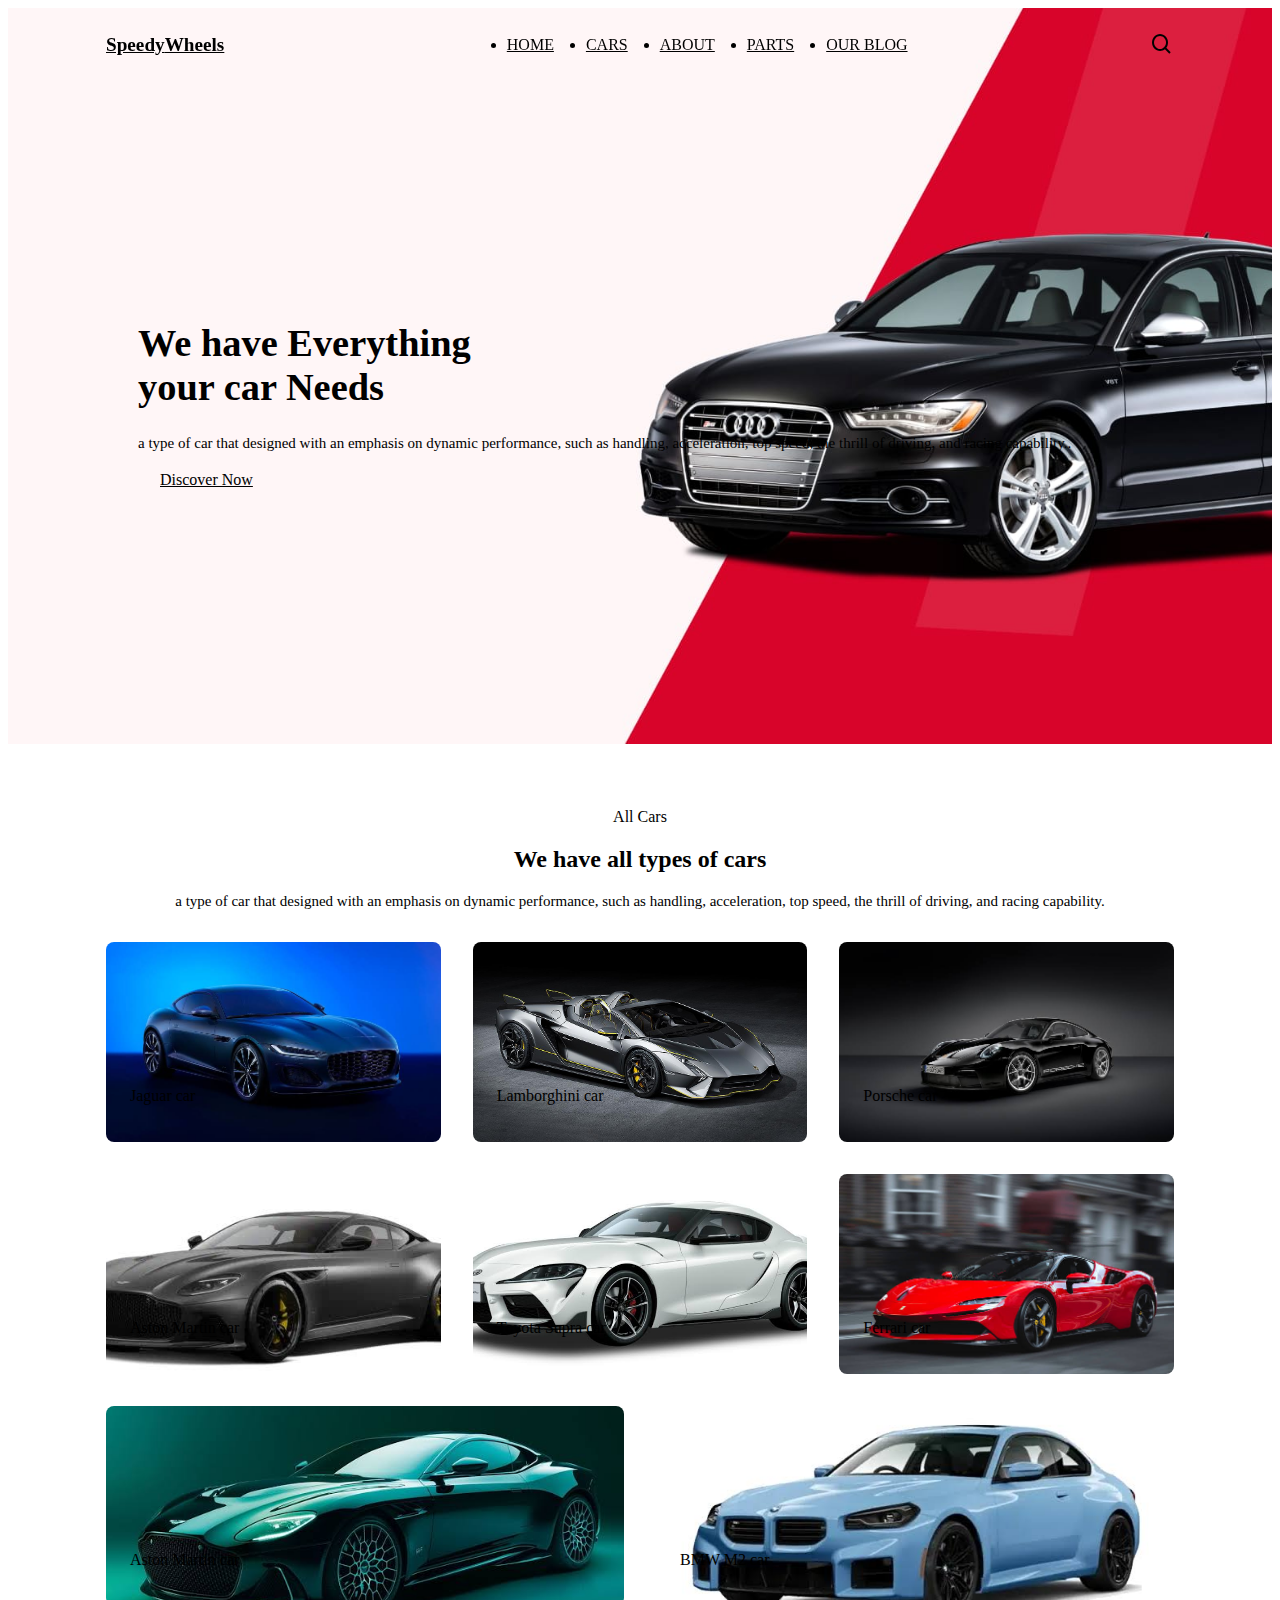
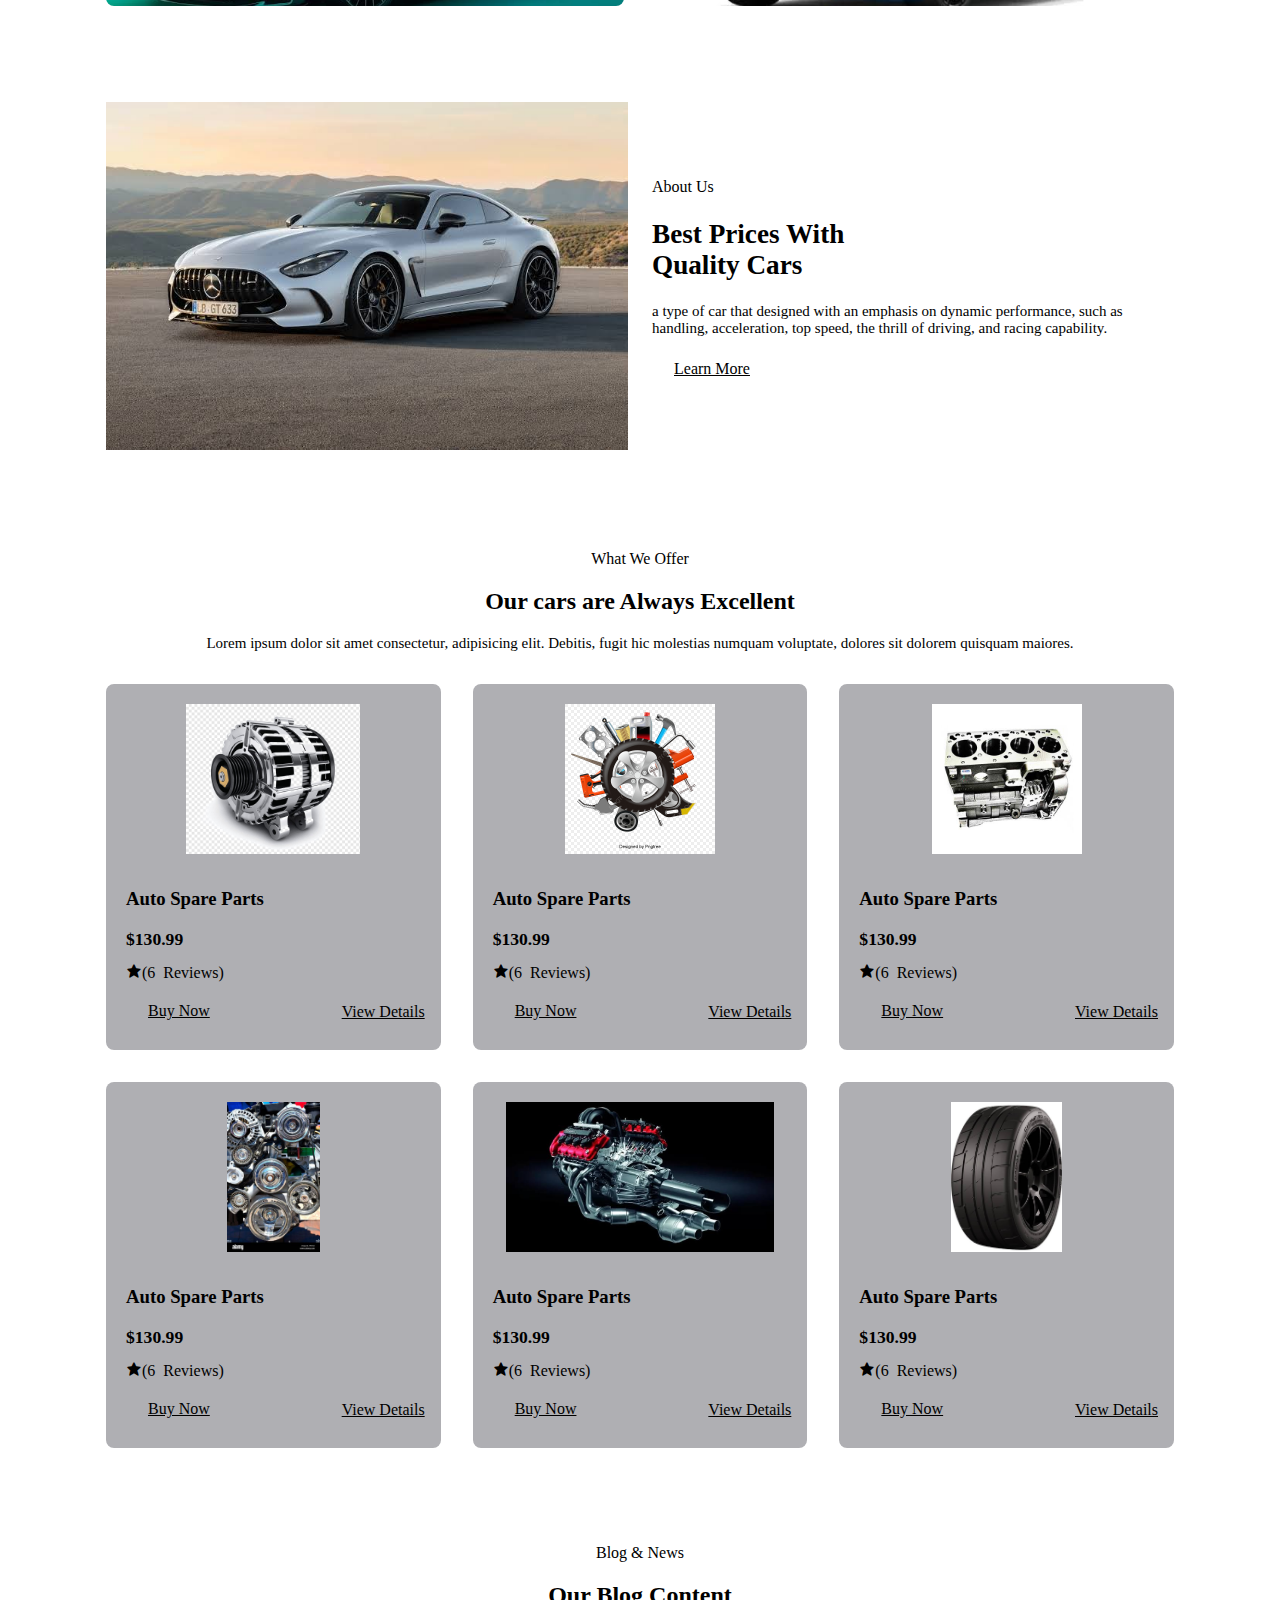
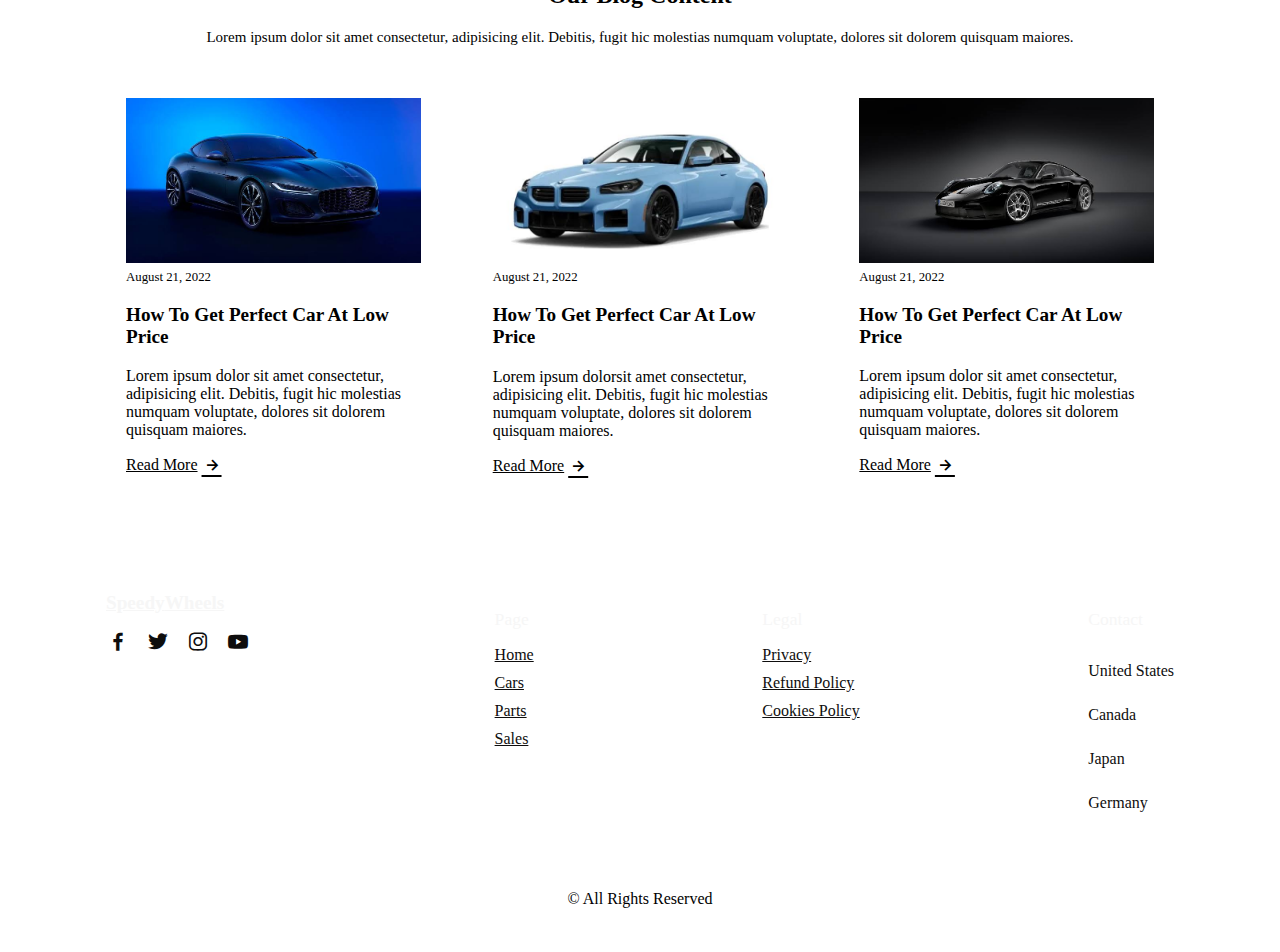
<file: index1.html>
<!DOCTYPE html>
<html lang="en">
<head>
    <meta charset="UTF-8">
    <meta http-equiv="X-UA-Compatible" content="IE=edge">
    <meta name="viewport" content="width=device-width, initial-scale=1.0">
    <title>Responsive Car Sales</title>
    <!-- Link to CSS -->
    <link rel="stylesheet" href="style.css">
    <!-- Box Icons -->
    <link href='https://unpkg.com/boxicons@2.1.4/css/boxicons.min.css' rel='stylesheet'>
</head>
<body>
    <!-- Navbar -->
    <header>
        <!-- Nav Container -->
        <div class="nav container">
            <!-- Menu Icon -->
            <i class='bx bx-menu' id="menu-icon"></i>
            <!-- Logo -->
            <a href="#" class="logo">Speedy<span>Wheels</span></a>
            <!-- Navbar List -->
            <ul class="navbar">
                <li><a href="#home" class="active">Home</a></li>
                <li><a href="#cars">Cars</a></li>
                <li><a href="#about">About</a></li>
                <li><a href="#parts">Parts</a></li>
                <li><a href="#blog">Our Blog</a></li>
            </ul>
            <!-- Search Icon -->
            <i class='bx bx-search' id="search-icon"></i>
            <!-- Search Box -->
            <div class="search-box container">
                <input type="search" placeholder="Search here...">
            </div>
        </div>
    </header>

    <!-- Home Section -->
    <section class="home" id="home">
        <div class="home-text">
            <h1>We have Everything <br> your <span>car</span> Needs</h1>
            <p>a type of car that designed with an emphasis on dynamic performance, such as handling, acceleration, top speed, the thrill of driving, and racing capability..</p>
            <!-- Home Button -->
            <a href="#" class="btn">Discover Now</a>
        </div>
    </section>

    <!-- Cars Section -->
    <section class="cars" id="cars">
        <div class="heading">
            <span>All Cars</span>
            <h2>We have all types of cars</h2>
            <p>a type of car that designed with an emphasis on dynamic performance, such as handling, acceleration, top speed, the thrill of driving, and racing capability.</p>
        </div>
        <!-- Cars Container -->
        <div class="cars-container container">
            <!-- Box 1 -->
            <div class="box">
                <img src="img_car1.jpg" alt="Car 1">
                <h2>Jaguar car</h2>
            </div>
            <!-- Box 2 -->
            <div class="box">
                <img src="img_car2.jpg" alt="Car 2">
                <h2>Lamborghini car</h2>
            </div>
            <!-- Box 3 -->
            <div class="box">
                <img src="img_car3.jpg" alt="Car 3">
                <h2>Porsche car</h2>
            </div>
            <!-- Box 4 -->
            <div class="box">
                <img src="img_car4.jpg" alt="Car 4">
                <h2>Aston Martin car</h2>
            </div>
            <!-- Box 5 -->
            <div class="box">
                <img src="img_car7.jpg" alt="Car 7">
                <h2>Toyota Supra car</h2>
            </div>
            <!-- Box 6 -->
            <div class="box">
                <img src="img_car6.jpg" alt="Car 6">
                <h2>Ferrari car</h2>
            </div>
            <!-- Box 7 -->
            <div class="box">
                <img src="img_car5.jpg" alt="Car 5">
                <h2>Aston Martin car</h2>
            </div>
            <!-- Box 8 -->
            <div class="box">
                <img src="img_car8.jpg" alt="Car 8">
                <h2>BMW M2 car</h2>
            </div>
        </div>
    </section>

    <!-- About Section -->
    <section class="about container" id="about">
        <div class="about-img">
            <img src="img_about.jpg" alt="About Us">
        </div>
        <div class="about-text">
            <span>About Us</span>
            <h2>Best Prices With <br> Quality Cars</h2>
            <p>a type of car that designed with an emphasis on dynamic performance, such as handling, acceleration, top speed, the thrill of driving, and racing capability.</p>
            <!-- About Button -->
            <a href="#" class="btn">Learn More</a>
        </div>
    </section>

    <!-- Parts Section -->
    <section class="parts" id="parts">
        <div class="heading">
            <span>What We Offer</span>
            <h2>Our cars are Always Excellent</h2>
            <p>Lorem ipsum dolor sit amet consectetur, adipisicing elit. Debitis, fugit hic molestias numquam voluptate, dolores sit dolorem quisquam maiores.</p>
        </div>
        <!-- Parts Container -->
        <div class="parts-container container">
            <!-- Box 1 -->
            <div class="box">
                <img src="img_part1.jpg" alt="Part 1">
                <h3>Auto Spare Parts</h3>
                <span>$130.99</span>
                <i class='bx bxs-star'>(6 Reviews)</i>
                <a href="#" class="btn">Buy Now</a>
                <a href="#" class="details">View Details</a>
            </div>
            <!-- Box 2 -->
            <div class="box">
                <img src="img_part2.jpg" alt="Part 2">
                <h3>Auto Spare Parts</h3>
                <span>$130.99</span>
                <i class='bx bxs-star'>(6 Reviews)</i>
                <a href="#" class="btn">Buy Now</a>
                <a href="#" class="details">View Details</a>
            </div>
            <!-- Box 3 -->
            <div class="box">
                <img src="img_part3.jpg" alt="Part 3">
                <h3>Auto Spare Parts</h3>
                <span>$130.99</span>
                <i class='bx bxs-star'>(6 Reviews)</i>
                <a href="#" class="btn">Buy Now</a>
                <a href="#" class="details">View Details</a>
            </div>
            <!-- Box 4 -->
            <div class="box">
                <img src="img_part4.jpg" alt="Part 4">
                <h3>Auto Spare Parts</h3>
                <span>$130.99</span>
                <i class='bx bxs-star'>(6 Reviews)</i>
                <a href="#" class="btn">Buy Now</a>
                <a href="#" class="details">View Details</a>
            </div>
            <!-- Box 5 -->
            <div class="box">
                <img src="img_part5.jpg" alt="Part 5">
                <h3>Auto Spare Parts</h3>
                <span>$130.99</span>
                <i class='bx bxs-star'>(6 Reviews)</i>
                <a href="#" class="btn">Buy Now</a>
                <a href="#" class="details">View Details</a>
            </div>
            <!-- Box 6 -->
            <div class="box">
                <img src="img_part6.jpg" alt="Part 6">
                <h3>Auto Spare Parts</h3>
                <span>$130.99</span>
                <i class='bx bxs-star'>(6 Reviews)</i>
                <a href="#" class="btn">Buy Now</a>
                <a href="#" class="details">View Details</a>
            </div>
        </div>
    </section>

    <!-- Blog Section -->
    <section class="blog" id="blog">
        <div class="heading">
            <span>Blog & News</span>
            <h2>Our Blog Content</h2>
            <p>Lorem ipsum dolor sit amet consectetur, adipisicing elit. Debitis, fugit hic molestias numquam voluptate, dolores sit dolorem quisquam maiores.</p>
        </div>
        <!-- Blog Container -->
        <div class="blog-container container">
            <!-- Box 1 -->
            <div class="box">
                <img src="img_car1.jpg" alt="Blog 1">
                <span>August 21, 2022</span>
                <h3>How To Get Perfect Car At Low Price</h3>
                <p>Lorem ipsum dolor sit amet consectetur, adipisicing elit. Debitis, fugit hic molestias numquam voluptate, dolores sit dolorem quisquam maiores.</p>
                <a href="#" class="blog-btn">Read More <i class='bx bx-right-arrow-alt'></i></a>
            </div>
            <!-- Box 2 -->
            <div class="box">
                <img src="img_car8.jpg" alt="Blog 2">
                <span>August 21, 2022</span>
                <h3>How To Get Perfect Car At Low Price</h3>
                <p>Lorem ipsum dolorsit amet consectetur, adipisicing elit. Debitis, fugit hic molestias numquam voluptate, dolores sit dolorem quisquam maiores.</p>
                <a href="#" class="blog-btn">Read More <i class='bx bx-right-arrow-alt'></i></a>
            </div>
            <!-- Box 3 -->
            <div class="box">
                <img src="img_car3.jpg" alt="Blog 3">
                <span>August 21, 2022</span>
                <h3>How To Get Perfect Car At Low Price</h3>
                <p>Lorem ipsum dolor sit amet consectetur, adipisicing elit. Debitis, fugit hic molestias numquam voluptate, dolores sit dolorem quisquam maiores.</p>
                <a href="#" class="blog-btn">Read More <i class='bx bx-right-arrow-alt'></i></a>
            </div>
        </div>
    </section>

    <!-- Footer Section -->
    <section class="footer">
        <div class="footer-container container">
            <div class="footer-box">
                <a href="#" class="logo">Speedy<span>Wheels</span></a>
                <div class="social">
                    <a href="#"><i class='bx bxl-facebook'></i></a>
                    <a href="#"><i class='bx bxl-twitter'></i></a>
                    <a href="#"><i class='bx bxl-instagram'></i></a>
                    <a href="#"><i class='bx bxl-youtube'></i></a>
                </div>
            </div>
            <div class="footer-box">
                <h3>Page</h3>
                <a href="#">Home</a>
                <a href="#">Cars</a>
                <a href="#">Parts</a>
                <a href="#">Sales</a>
            </div>
            <div class="footer-box">
                <h3>Legal</h3>
                <a href="#">Privacy</a>
                <a href="#">Refund Policy</a>
                <a href="#">Cookies Policy</a>
            </div>
            <div class="footer-box">
                <h3>Contact</h3>
                <p>United States</p>
                <p>Canada</p>
                <p>Japan</p>
                <p>Germany</p>
            </div>
        </div>
    </section>

    <!-- Copyright -->
    <div class="copyright">
        <p>&#169; All Rights Reserved</p>
    </div>

    <!-- Link to JS -->
    <script src="main.js"></script>
</body>
</html>
</file>
<file: style.css>
Create new folder style.css/Google Fonts/
@import url('https://fonts.googleapis.com/css2?family=Poppins:wght@300;400;500;600;700&display=swap');

*{
    font-family: 'Poppins', sans-serif;
    margin: 0;
    padding: 0;
    scroll-padding-top: 1rem;
    scroll-behavior: smooth;
    list-style: none;
    box-sizing: border-box;
    text-decoration: none;
}

/Variables/

:root{
    --main-color:#d90429;
    --text-color:#020102;
    --bg-color:#fff;
}
/* custom scroll Bar*/
html::-webkit-scrollbar{
    width: 0.5rem;
    background: transparent;
}

html::-webkit-scrollbar-thumb{
    border-radius: 5rem;
    background: var(--text-color);
}
section{
    padding: 4rem 0 2rem;

}

img{
    width: 100%;
}

body{
    color: var(--text-color);
}

.container{
    max-width: 1068px;
    margin-left: auto;
    margin-right: auto;
}

header{
    display: block;
    width: 100%;
    position: fixed;
    top: 0;
    left: 0;
    z-index: 100;
}

header.shadow{
    background-color: var(--bg-color);
    box-shadow: 4px 4px 4px rgb(15 54 55 / 10%);
    transition: 0.5s ease;
}

header.shadow #search-icon{
    color: var(--text-color);
}
.nav{
    display: flex;
    align-items: center;
    justify-content: space-between;
    padding: 20px 35px;
}

#menu-icon{
    font-size: 24px;
    cursor: pointer;
    color: var(--text-color);
    display: none;
}

.logo{
    font-size: 1.2rem;
    font-weight: 700;
    color: var(--text-color);
}


.logo span{
    color: var(--main-color);
}

.navbar{
    display: flex;
    column-gap: 2rem;
}

.navbar a{
    color: var(--text-color);
    font-size: 1rem;
    text-transform: uppercase;
    font-weight: 500;

}

.navbar a:hover,
.navbar .active{
    color: var(--main-color);
    border-bottom: 3px solid var(--main-color);
}

#search-icon{
    font-size: 24px;
    cursor: pointer;
    color: var(--bg-color);
}

.search-box{
    position: absolute;
    top: 110%;
    right: 0;
    left: 0;
    background: var(--bg-color);
    box-shadow: 4px 4px 20px rgb(15 54 55 / 10%);
    border: 1px solid  var(--main-color);
    border-radius: 0.5rem;
    clip-path: circle(0% at 100% 0%);
}

.search-box.active{
    clip-path: circle(144% at 100% 0%);
    transition: 0.4s;
}
.search-box input{
    width: 100%;
    padding: 20px;
    border: none;
    outline: none;
    background: transparent;
    font-size: 1rem;

}

.home{
    max-width: 1300px;
    margin: auto;
    width: 100%;
    min-height: 640px;
    display: flex;
    align-items: center;
    background: url(img_background1.jpg);
    background-repeat: no-repeat;
    background-size: cover;
    background-position: center left;
}

.home-text{
    padding-left: 130px;
}

.home-text h1{
    font-size: 2.4rem;
}


.home-text span{
    color: var(--main-color);
}

.home-text p{
    font-size: 0.938rem;
    font-weight: 300;
    margin: 0.5rem 0 1.2rem;
}

.btn{
    padding: 10px 22px;
    background: var(--main-color);
    color: var(--bg-color);
    font-weight: 400;
}

.btn:hover{
    background: #fd052f;

}

.heading{
    text-align: center;
}

.heading span{
    font-weight: 500;
    color: var(--main-color);
}

.heading p{
    font-size: 0.938rem;
    font-weight: 300;
}


.cars-container{
    display: flex;
    flex-wrap: wrap;
    gap: 2rem;
    margin-top: 2rem;
    
}

.cars-container .box{
    flex: 1 1 17rem;
    position: relative;
    height: 200px;
    border-radius: 0.5rem;
    overflow: hidden;
}

.cars-container .box img{
    width: 100%;
    height: 100%;
    object-fit: cover;
    overflow: hidden;
}

.cars-container .box img:hover{
    transform: scale(1.1);
    transition: 0.5s;

}

.cars-container .box h2{
    position: absolute;
    bottom: 1rem;
    left: 1rem;
    font-weight: 400;
    font-size: 1rem;
    background-color: var(--bg-color);
    padding: 8px;
    border-radius: 0.5rem;

}

.cars-container  .box:hover h2{
    background: var(--main-color);
    color: var(--bg-color);
}


.about{
    display: flex;
    flex-wrap: wrap;
    align-items: center;
    gap: 1.5rem;

}

.about-img{
    flex: 1 1 21rem;
}

.about-text{
    flex: 1 1 21rem;
}


.about-text span{
    font-weight: 500;
    color: var(--main-color);
}

.about-text h2{
    font-size: 1.7rem;
}

.about-text p{
    font-size: 0.938rem;
    margin: 0.5rem 0 1.4rem;
}


.parts-container{
    display: flex;
    flex-wrap: wrap;
    gap: 2rem;
    margin-top: 2rem;
}

.parts-container .box{
    flex: 1 1 17rem;
    position: relative;
    padding: 20px;
    display: flex;
    flex-direction: column;
    background: #afafb3;
    border-radius: 0.5rem;

}

.parts-container .box img{
    width: 100%;
    height: 150px;
    object-fit: contain;
    object-position: center;
    margin-bottom: 1rem;
}

.parts-container .box h2{
    font-size: 1.1rem;
    font-weight: 600;
}

.parts-container .box span{
    font-size: 1.1rem;
    font-weight: 600;
    color: var(--main-color);
}

.parts-container .box .bx{
    color: var(--main-color);
    margin: 0.8rem 0;
}

.parts-container .box .btn{
    max-width: 120px;
}


.parts-container .box .details{
    display: flex;
    align-items: center;
    position: absolute;
    bottom: 1.8rem;
    right: 1rem;
    font-size: 1rem;
    color: var(--text-color);
}

.parts-container .box .details:hover{
    color: var(--main-color);
    text-decoration: underline;
}


.blog-container{
    display: flex;
    flex-wrap: wrap;
    gap: 2rem;
    margin-top: 2rem;
}

.blog-container .box{
    flex: 1 1 13rem;
    padding: 20px;
}

.blog-container .box:hover{
    background: #f6f6f6;
}

.blog-container .box span{
    font-size: 0.8rem;
    color: var(--main-color);
}

.blog-container h3{
    font-size: 1.2rem;

}

.blog-container.box p{
    font-size: 0.938rems;
    margin: 4px 0;
}

.blog-container .box .blog-btn{
    display: flex;
    align-items: center;
    column-gap: 4px;
    color: var(--text-color);

}

.blog-container .box .blog-btn .bx{
    font-size: 20px;
}

.blog-container .box .blog-btn:hover{
    color: var(--main-color);
    column-gap: 0.7rem;
    transition: 0.4s;

}

.footer{
    background: var(--text-color);
    color: #f6f6f6;
    border-top: 2px solid var(--main-color);
}

.footer-container{
    display: flex;
    justify-content: space-between;
    gap: 1rem;
}

.footer-container .logo{
    color: var(--bg-color);
    margin-bottom: 1rem;

}

.footer-container .footer-box{
    display: flex;
    flex-direction: column;
}


.social{
    display: flex;
    align-items: center;
}

.social a{
    font-size: 24px;
    color:var(--bg-color);
    margin-right: 1rem;
}


.social a:hover{
    color: var(--main-color);
}


.footer-box h3{
    font-size: 1.1rem;
    font-weight: 400;
    margin-bottom: 1rem;

}


.footer-box p:hover{
    color: var(--main-color);
}


.footer-box a,
.footer-box p{
    color: #0e0d0d;
    margin-bottom: 10px;

}


.footer-box a:hover{
    color: var(--main-color);
}


.copyright{
    padding: 20px;
    text-align: center;
    color: var(--bg-color);
    background: var(--text-color);
}

.copyright p:hover{
    color: var(--main-color);
}


/* Making Responsive */
@media (max-width: 1080px) {
    .container {
      margin-left: 1rem;
      margin-right: 1rem;
    }
  }
  @media (max-width: 991px) {
    .nav {
      padding: 15px 20px;
    }
    section {
      padding: 3rem 0 1rem;
    }
    .home-text {
      padding-left: 2rem;
    }
    .home-text h1 {
      font-size: 2.1rem;
    }
  }
  @media (max-width: 920px) {
    #search-icon {
      color: var(--text-color);
    }
  }
  @media (max-width: 768px) {
    .search-box input {
      padding: 15px;
    }
    .nav {
      padding: 10px 0;
    }
    #menu-icon {
      display: initial;
    }
    .navbar {
      position: absolute;
      top: 100%;
      right: 0;
      left: 0;
      display: flex;
      flex-direction: column;
      background: var(--bg-color);
      row-gap: 0.5rem;
      text-align: center;
      box-shadow: 4px 4px 20px rgb(15 54 55 / 20%);
      clip-path: circle(0% at 0% 0%);
      transition: 0.6s;
    }
    .navbar a {
      display: block;
      padding: 15px;
    }
    .navbar a:hover,
    .navbar .active {
      border-bottom: none;
      background: var(--main-color);
      color: var(--bg-color);
    }
    .navbar.active {
      clip-path: circle(144% at 0% 0%);
    }
    .blog-container .box {
      padding: 4px;
    }
  }
  @media (max-width: 727px) {
    .heading span {
      font-size: 0.9rem;
    }
    .heading h2 {
      font-size: 1.4rem;
    }
    .about {
      flex-direction: column-reverse;
    }
    .about-text {
      text-align: center;
    }
    .about-text h2 {
      font-size: 1.4rem;
    }
  }
  @media (max-width: 607px) {
    .footer-container {
      display: grid;
      grid-template-columns: 1fr 1fr;
    }
  }
  @media (max-width: 360px) {
    .search-box input {
      padding: 11px;
    }
    .home {
      min-height: 500px;
    }
    .home-text h1 {
      font-size: 2rem;
    }
    .home-text p br {
      display: contents;
    }
  }
</file>
